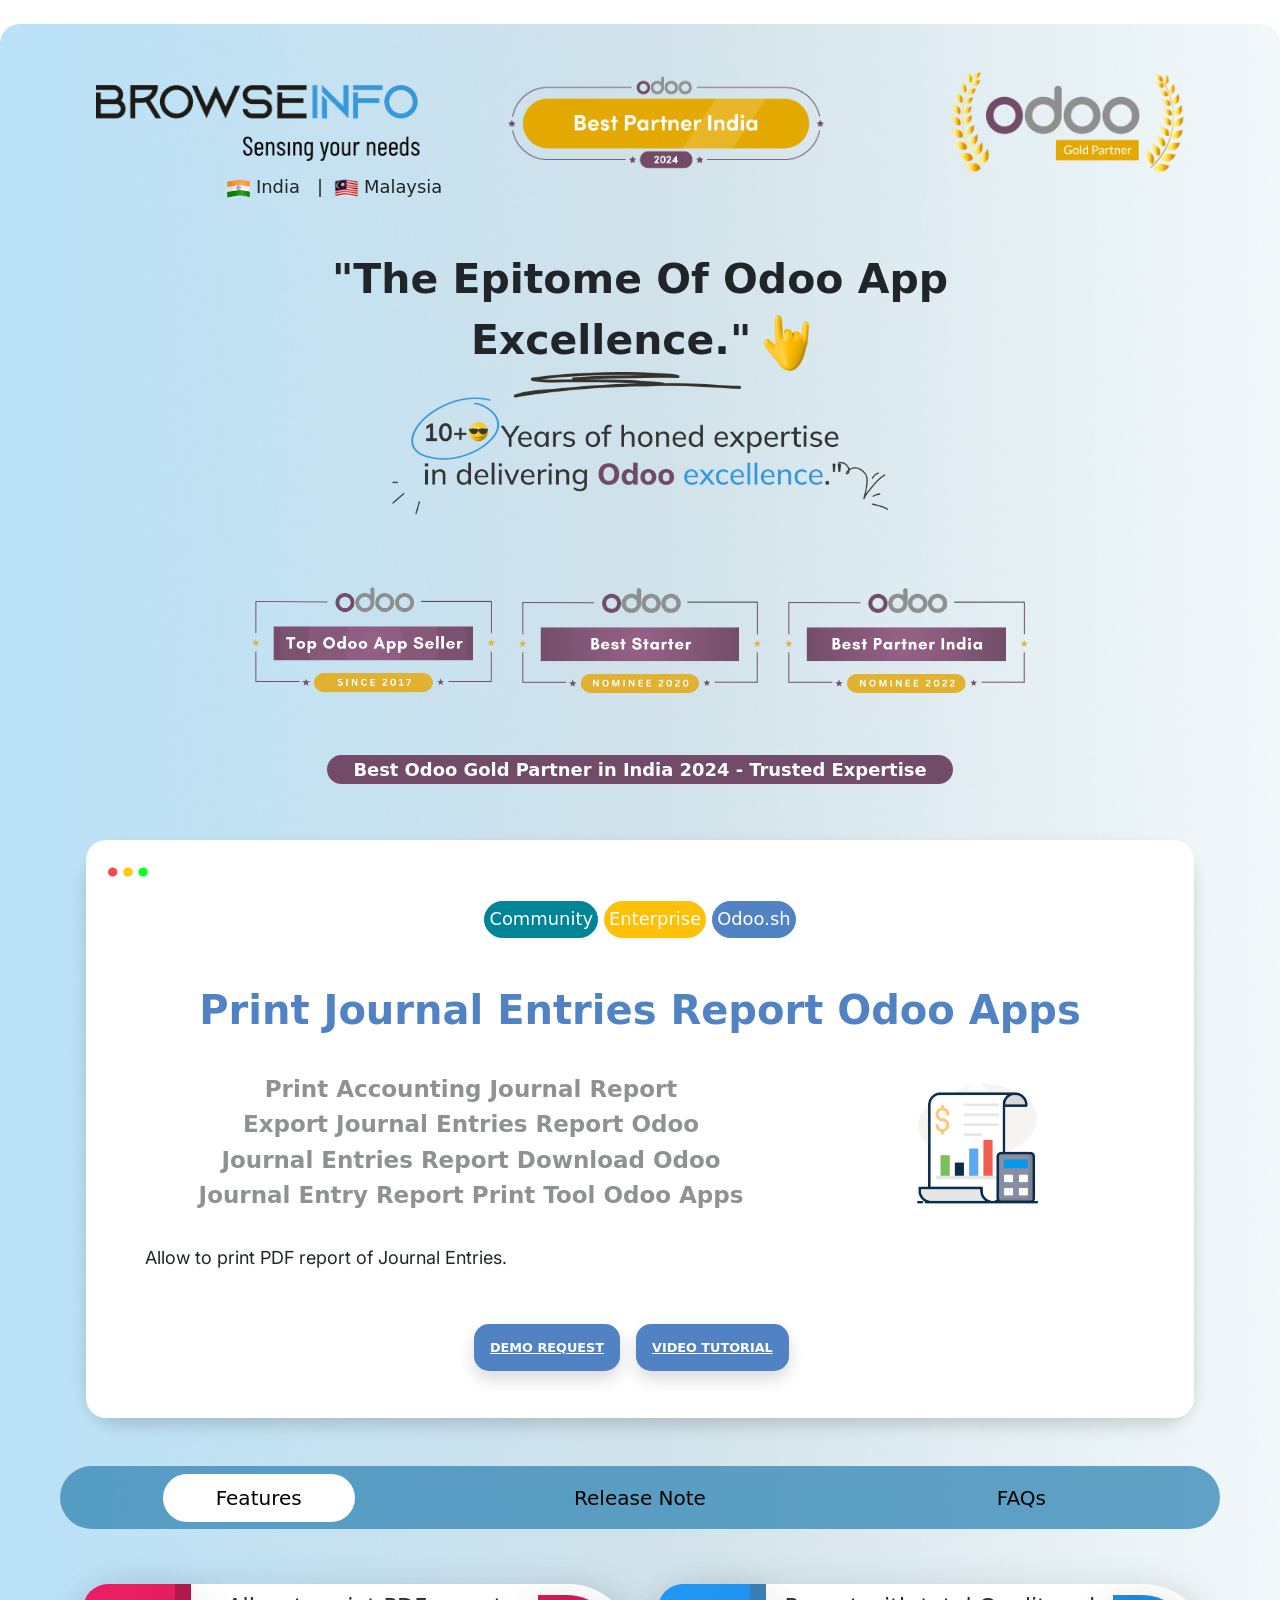
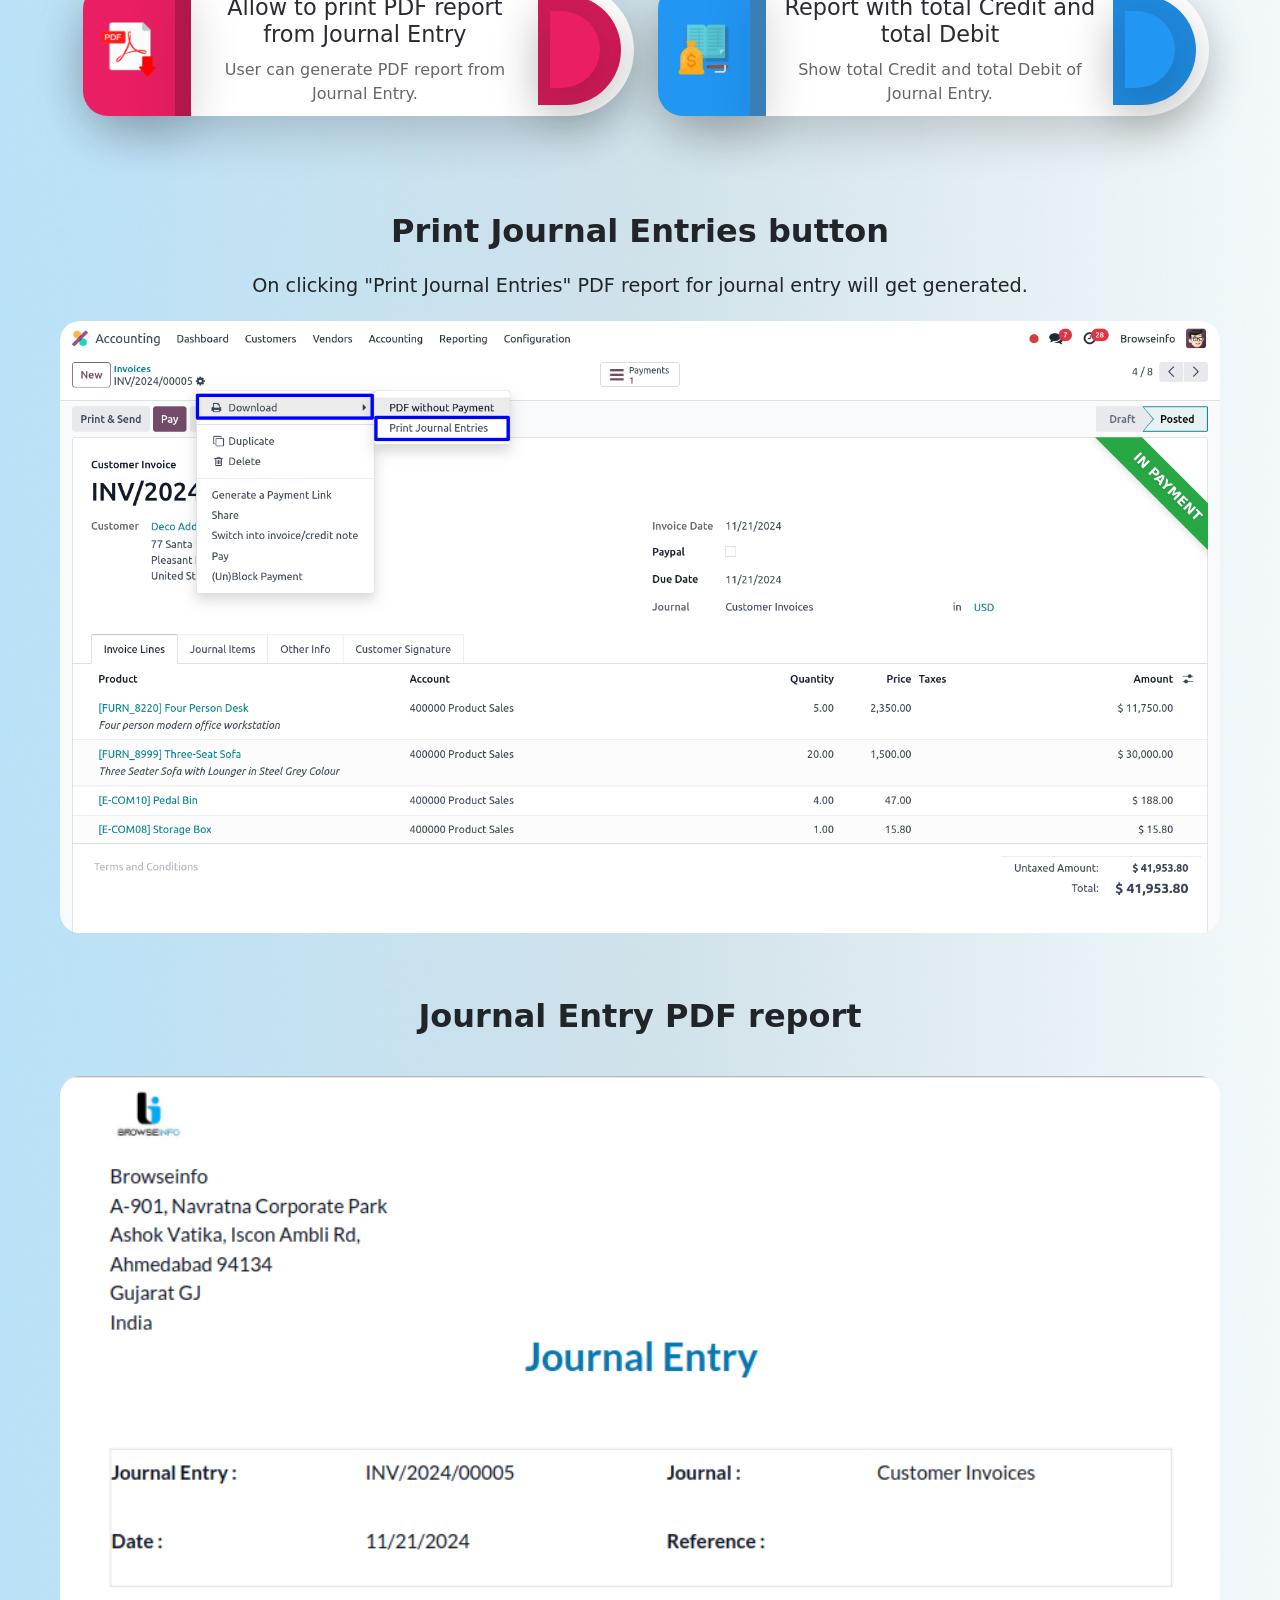
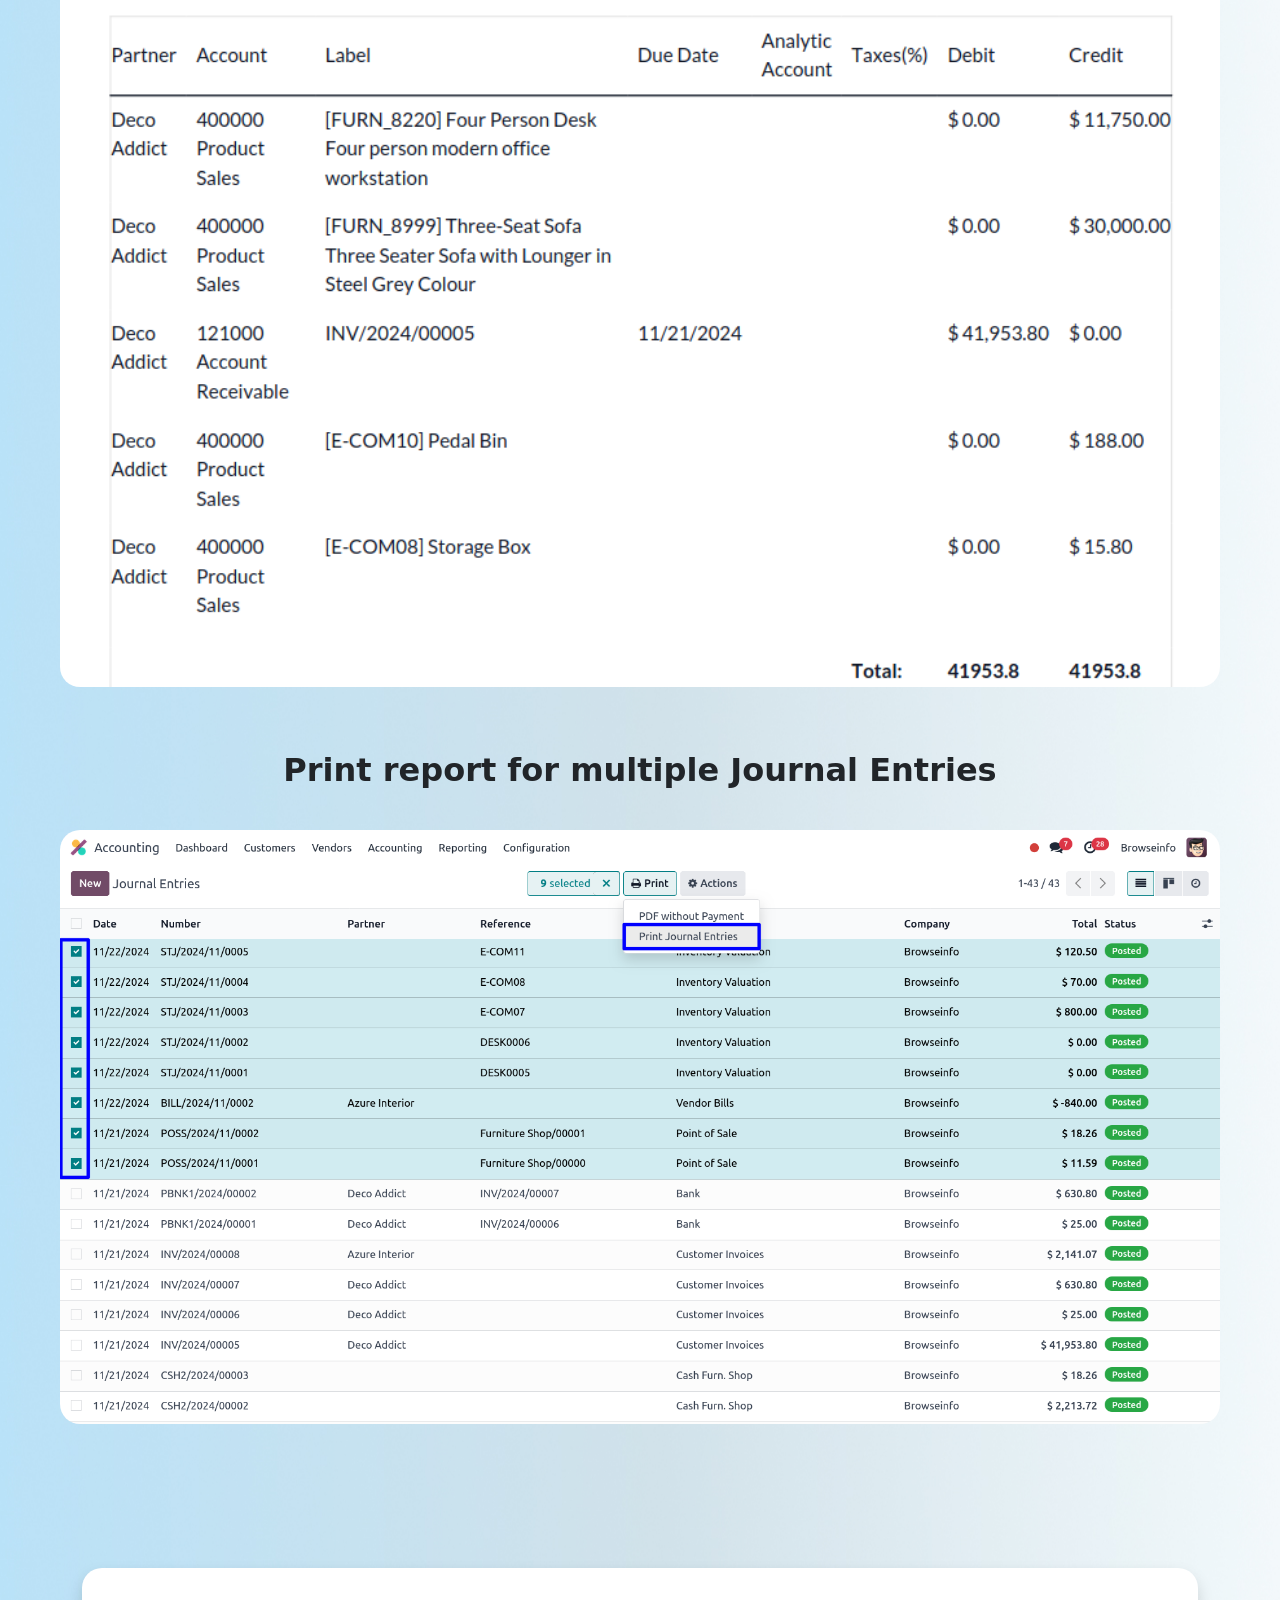
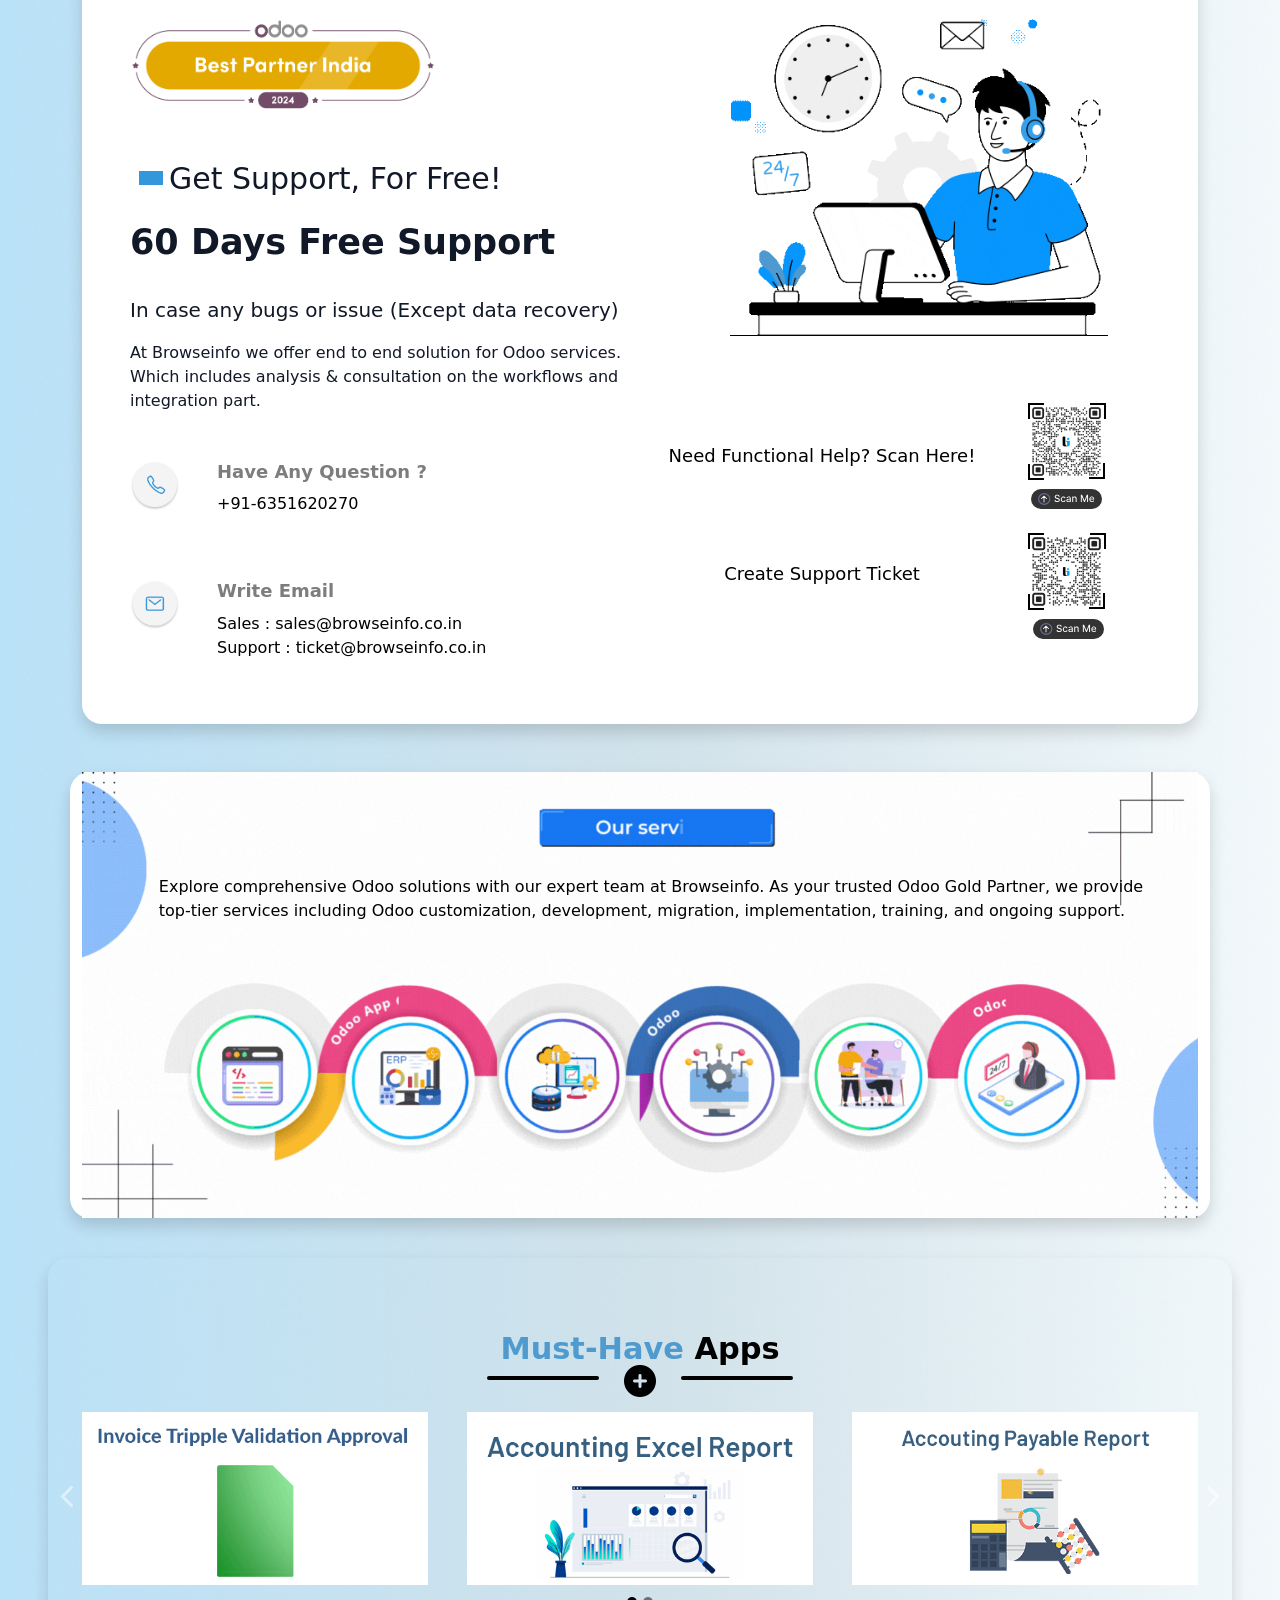
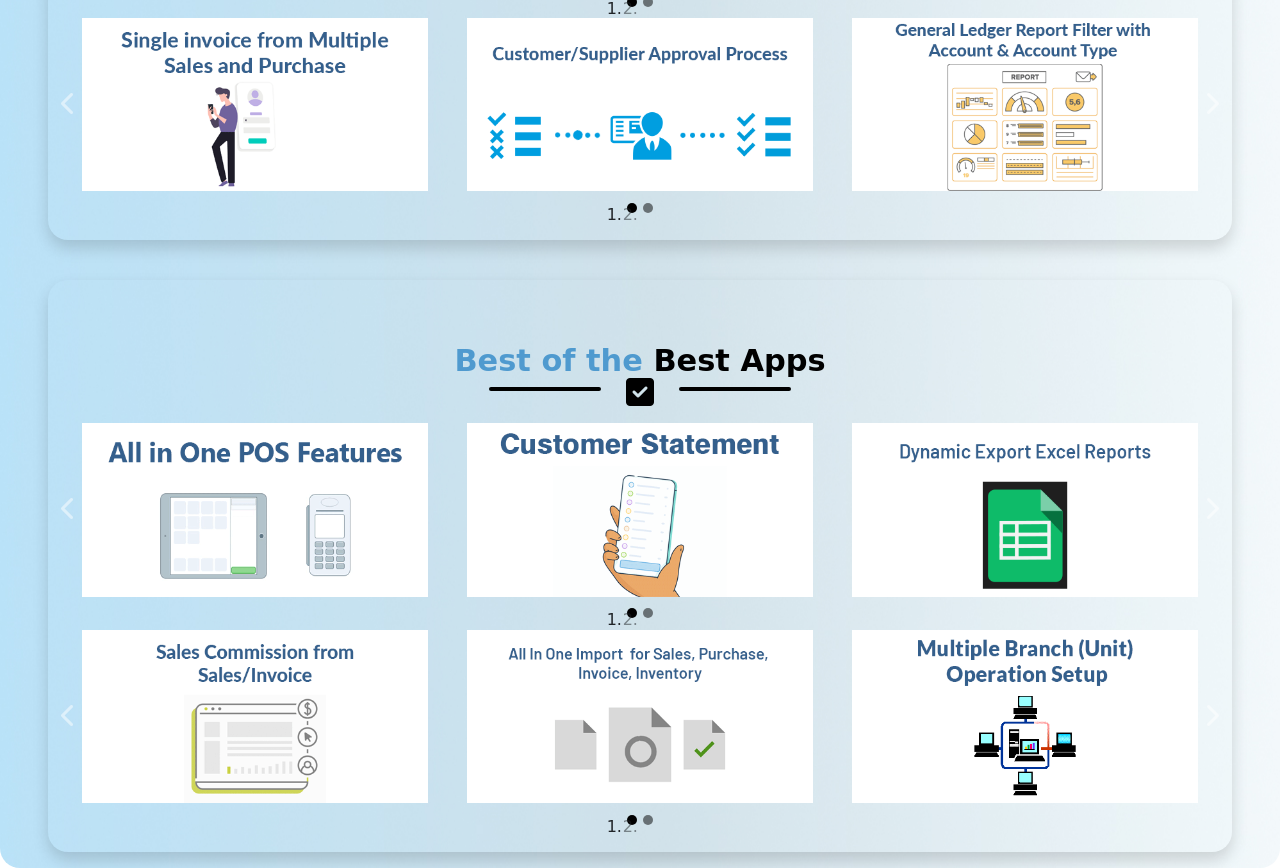
<file: bi_print_journal_entries/static/description/index.html>
<!doctype html>
<html lang="en">
    <head>
        <meta charset="utf-8">
        <meta name="viewport" content="width=device-width, initial-scale=1">
        <link href="https://cdn.jsdelivr.net/npm/bootstrap@5.0.2/dist/css/bootstrap.min.css" rel="stylesheet" integrity="sha384-EVSTQN3/azprG1Anm3QDgpJLIm9Nao0Yz1ztcQTwFspd3yD65VohhpuuCOmLASjC" crossorigin="anonymous">
        <link href='https://fonts.googleapis.com/css?family=Inter' rel='stylesheet'>
        <link rel="stylesheet" href="https://cdnjs.cloudflare.com/ajax/libs/font-awesome/6.5.0/css/all.min.css" integrity="sha512-..." crossorigin="anonymous" referrerpolicy="no-referrer"/>
        <script type="text/javascript" src="https://cdnjs.cloudflare.com/ajax/libs/twitter-bootstrap/5.1.1/js/bootstrap.min.js"></script>
    </head>
    <body>
        <section>
            <div class="bg-white mt-4">
                <div class="position-relative overflow-hidden" style="border-radius:20px;">
                    <img src="assets/main_background.jpg" alt="Snow" class="h-100 w-100 position-absolute" loading="lazy">
                    <br><br>

                    <!-- Header Logo -->
                    <div style="text-align: center;">
                        <div class="position-relative">
                            <img src="assets/bi_header_logo.png" alt="Odoo Gold Partner" style="width: 85%;"/>
                            <img src="assets/best_partner.png" alt="Odoo Best Partner" class="position-absolute" style="width: 25%; margin-left: -53%;"/>
                        </div>
                        <div class="row">
                            <div class="col-6 zn-0 position-relative" style="margin-left: 20px;">
                                <img src="assets/in_flag.gif" style="width: 4%;"/>
                                <span style="font-size: 1.4vw;">India&#160;&#160;&#160;|&#160;</span>
                                <img src="assets/ml_flag.gif" style="width: 4%;"/>
                                <span style="font-size: 1.4vw;">Malaysia</span>
                            </div>
                        </div>
                    </div>
                    <div>
                        <div class="text-center position-relative justify-content-center d-flex mt-5">
                            <div class="col-6">
                                <span style="font-size: 3.2vw;">
                                    <b>"The Epitome Of Odoo App Excellence."</b>
                                    <img src="assets/yoyo.png" style="width: 7%;"/>
                                </span>
                            </div>
                        </div>
                        <img src="assets/Header_Banner.png" class="position-relative mb-3 d-block" alt="Browseinfo" style="margin:0px auto; width: 40%;"/>
                    </div>
                    <div class="container position-relative" style="width: 70%;">
                        <div class="row p-lg-5 p-md-3 p-sm-1 pt-0">
                            <div class="col-4 zn-1">
                                <img class="w-100" src="assets/1.png">
                            </div>
                            <div class="col-4 zn-1">
                                <img class="w-100" src="assets/2.svg">
                            </div>
                            <div class="col-4 zn-1">
                                <img class="w-100" src="assets/3.svg">
                            </div>
                        </div>
                        <div class="text-center pb-lg-4 pb-md-2 pb-sm-1">
                            <span class="p-1 text-white" style="font-size: 1.4vw; border-radius: 15px; background-color: #714B67; padding: 0.5% 3% 0.5% 3% !important;">
                                <b>Best Odoo Gold Partner in India 2024 - Trusted Expertise</b>
                            </span>
                        </div>
                    </div>
                    <div class="row position-relative pt-lg-3 pb-lg-3 px-lg-5 p-md-4 d-flex w-100 gx-0">
                        <section class="bg-transparent">
                            <div class="container mt-3 px-3">
                                <div class="row shadow gx-0" style="border-radius: 35px;">
                                    <div style="border-radius: 20px; padding: 1%; background-color:#fff;">
                                        <img src="assets/web_icon.png" alt="Browseinfo" class="mt-3" style="margin-left: 1%; width: 40px;">

                                        <!-- App Description -->
                                        <div class="mt-lg-4 text-center">
                                            <div class="row px-lg-5 px-2">
                                                <div class="col-12 pb-lg-5 pb-3 d-flex justify-content-center">
                                                    <div class="d-flex justify-content-center" style="width: 45%;">
                                                        <div class="text-center p-1" style="border:1px solid #008596; font-size: 1.4vw; color:#fff; margin:0 3px; border-radius: 20px; background-color: #008596;">
                                                            <span>Community</span>
                                                        </div>
                                                        <div class="text-center p-1" style="border:1px solid #FFC107; font-size: 1.4vw; color:#fff; margin:0 3px; border-radius: 20px; background-color: #FFC107;">
                                                            <span>Enterprise</span>
                                                        </div>
                                                        <div class="text-center p-1" style="border:1px solid #5082c4; font-size: 1.4vw; color:#fff; margin: 0 3px; border-radius: 20px; background-color: #5082c4;">
                                                            <span>Odoo.sh</span>
                                                        </div>
                                                    </div>
                                                </div>
                                                <div class="col-12">
                                                    <h1 class="text-center mb-4" style="font-size: clamp(14px, 6vw, 40px); color: #5082c4; font-weight: bold;">
                                                        Print Journal Entries Report Odoo Apps
                                                    </h1>
                                                </div>
                                                <div class="row gx-0 pb-3">
                                                    <div class="col-lg-8 col-12 align-content-center">
                                                        <div>
                                                            <h2 class="m-2 opacity-50" style="font-size: clamp(14px, 4vw, 23px);"><b>
                                                                Print Accounting Journal Report
                                                            </b></h2>
                                                            <h2 class="m-2 opacity-50" style="font-size: clamp(14px, 4vw, 23px);"><b>
                                                                Export Journal Entries Report Odoo
                                                            </b></h2>
                                                            <h3 class="m-2 opacity-50" style="font-size: clamp(14px, 4vw, 23px);"><b>
                                                                Journal Entries Report Download Odoo
                                                            </b></h3>
                                                            <h3 class="m-2 opacity-50" style="font-size: clamp(14px, 4vw, 23px);"><b>
                                                                Journal Entry Report Print Tool Odoo Apps
                                                            </b></h3>
                                                        </div>
                                                    </div>
                                                    <div class="col-lg-4 col-12">
                                                        <img class="w-50" src="assets/accounting.gif" alt="Browseinfo">
                                                    </div>
                                                </div>
                                                <p style="font-family:Inter; font-weight:normal; font-size:18px; text-align: left;">
                                                    Allow to print PDF report of Journal Entries.
                                                </p>

                                               

                                                <!-- Demo & Video Button -->
                                                <div class="row">
                                                    <div class="col-6 text-lg-end p-lg-5 px-lg-2 pt-3 pb-3">
                                                        <a class="button shadow p-lg-3 p-2" target="_blank" href="mailto:sales@browseinfo.co.in?subject=Demo Request for Print Journal Entries Report Odoo Apps" style="border-radius:15px; font-weight:bold; color:#fff; background-color: #5082c4; font-size: clamp(10px, 1vw, 25px);">
                                                                DEMO REQUEST
                                                        </a>
                                                    </div>
                                                    <div class="col-6 text-lg-start p-lg-5 px-lg-2 pt-3 pb-3">
                                                        <a class="button shadow p-lg-3 p-2" target="_blank" href="https://youtu.be/qehLT4WOWPs" style="border-radius:15px; font-weight:bold; color:#fff; background-color: #5082c4; font-size: clamp(10px, 1vw, 25px);">
                                                                VIDEO TUTORIAL
                                                        </a>
                                                    </div>
                                                </div>
                                            </div>
                                        </div>
                                    </div>
                                </div>
                            </div>
                        </section>

                        <!-- Menu Bar -->
                        <section class="container mt-5 bg-transparent text-center">
                            <ul role="tablist" class="nav nav-tabs justify-content-around p-2 align-items-center" data-tabs="tabs" style="border:none; background-color: #3f8ebacf; border-radius: 35px; margin:0 auto;">
                                <li class="nav-item" style="width: max(100px, 15vw);">
                                    <a href="#feature_tab" data-bs-toggle="tab" aria-expanded="true" class="show nav-link active" style="font-size: clamp(14px, 4vw, 20px); border-radius:25px; color:#000; border:1px solid transparent">Features</a>
                                </li>
                                <li class="nav-item" style="width: max(100px, 15vw);">
                                    <a href="#release_note_tab" data-bs-toggle="tab" aria-expanded="true" class="show nav-link" style="font-size: clamp(14px, 4vw, 20px); border-radius:25px; color:#000; border:1px solid transparent">Release Note</a>
                                </li>
                                <li class="nav-item" style="width: max(100px, 15vw);">
                                    <a href="#faq_tab" data-bs-toggle="tab" aria-expanded="true" class="show nav-link" style="font-size: clamp(14px, 4vw, 20px); border-radius:25px; color:#000; border:1px solid transparent">FAQs</a>
                                </li>
                            </ul>

                            <div class="tab-content">
                                <!-- Features -->
                                <div id="feature_tab" class="tab-pane active">
                                    
                                    <!-- 1-2 -->
                                    <div class="row justify-content-between d-inline-flex ms-3 ms-md-0" style="width: 95%;">
                                        <div class="col-lg-6 col-sm-12 p-0 bg-white shadow-lg row" style="margin-top: 5%; border-radius: 15vw;">
                                            <div class="shadow-lg col-2 d-flex align-items-center justify-content-center gx-0" style="background-color: #E91E63; border-top-left-radius: 25px; border-bottom-left-radius: 25px;">
                                                <img src="features/1fet.png" style="width: 60%;"/>
                                            </div>
                                            <div class="col-1 p-0 shadow-lg" style="background-color: #B0174B; width: 3%;">
                                            </div>
                                            <div class="col-6 d-grid align-items-center" style="padding: 10px; width: 63%;">
                                                <h2 style="color: #2A2C32; margin: 0; font-size: 1.4em;">
                                                    Allow to print PDF report from Journal Entry 
                                                </h2>
                                                <p style="margin: 10px 0 0 0; color: #666; font-size: 1em;">
                                                    User can generate PDF report from Journal Entry.
                                                </p>
                                            </div>
                                            <div class="col-2 d-flex align-items-center shadow-lg" style="border-radius: 0px 150px 150px 0; background-color: #CF1B58; margin: 2% 0%; width: 15%;">
                                                <div class="circle1s shadow-lg" style="height: 70%; width: 85%; border-radius: 0px 100px 100px 0; background-color: #E91E63;"></div>
                                            </div>
                                        </div>

                                        <div class="col-lg-6 col-sm-12 p-0 bg-white shadow-lg row d-inline-flex" style="margin-top: 5%; border-radius: 15vw;">
                                            <div class="shadow-lg col-2 d-flex align-items-center justify-content-center gx-0" style="background-color: #2196F3; border-top-left-radius: 25px; border-bottom-left-radius: 25px;">
                                                <img src="features/2fet.png" style="width: 60%;"/>
                                            </div>
                                            <div class="col-1 p-0 shadow-lg" style="background-color: #3A7EB6; width: 3%;">
                                            </div>
                                            <div class="col-6 d-grid align-items-center" style="padding: 10px; width: 63%;">
                                                <h2 style="color: #2A2C32; margin: 0; font-size: 1.4em;">
                                                     Report with total Credit and total Debit
                                                </h2>
                                                <p style="margin: 10px 0 0 0; color: #666; font-size: 1em;">
                                                    Show total Credit and total Debit of Journal Entry.
                                                </p>
                                            </div>
                                            <div class="col-2 d-flex align-items-center shadow-lg" style="border-radius: 0px 150px 150px 0; background-color: #1F89DD; margin: 2% 0%; width: 15%;">
                                                <div class="circle1s shadow-lg" style="height: 70%; width: 85%; border-radius: 0px 100px 100px 0; background-color: #2196F3;"></div>
                                            </div>
                                        </div>
                                    </div>

                                  

                                    <div class="row text-dark mt-5">
                                        <!-- 1 -->
                                        <div class="col-12 mt-5">
                                            <div>
                                                <h2>
                                                    <b>Print Journal Entries button</b>
                                                </h2>
                                                <p class="mt-4 h4" style="font-size: larger; font-weight: 300;">
                                                    On clicking "Print Journal Entries" PDF report for journal entry will get generated.
                                                </p>
                                            </div>
                                        </div>
                                        <div class="col-12 mt-3 mb-5 d-flex justify-content-center">
                                            <img class="w-100 p-lg-0 p-3" src="1_print_menu.png" style="border-radius: 20px;">
                                        </div>
                                        <hr class="d-lg-none">

                                        <!-- 2 -->
                                        <div class="col-12 mt-3">
                                            <div>
                                                <h2>
                                                    <b>Journal Entry PDF report</b>
                                                </h2>
                                                <p class="mt-4 h4" style="font-size: larger; font-weight: 300;">
                                                    
                                                </p>
                                            </div>
                                        </div>
                                        <div class="col-12 mt-3 mb-5 d-flex justify-content-center">
                                            <img src="2_entry_report.png" class="w-100 p-lg-0 p-3" style="border-radius: 20px;">
                                        </div>
                                        <hr class="d-lg-none">
                                         <div class="col-12 mt-3">
                                            <div>
                                                <h2>
                                                    <b>Print report for multiple Journal Entries</b>
                                                </h2>
                                                <p class="mt-4 h4" style="font-size: larger; font-weight: 300;">
                                                    
                                                </p>
                                            </div>
                                        </div>
                                        <div class="col-12 mt-3 mb-5 d-flex justify-content-center">
                                            <img src="3_print_menu.png" class="w-100 p-lg-0 p-3" style="border-radius: 20px;">
                                        </div>
                                        <hr class="d-lg-none">
                                    

                                    </div>
                                </div>

                                <!-- Release Note -->
                                <div id="release_note_tab" class="container tab-pane fade">
                                    <div class="" style="margin-top: 30px; border-radius: 20px;">
                                        <div class="col-12 px-0 pb-lg-5 position-relative overflow-hidden" style="border-radius: 20px;">
                                            <div class="row position-relative pt-lg-5 px-lg-5 pb-lg-3 p-md-4 p-3 mx-auto d-flex align-items-center" style="color: #333333; font-weight: 500; font-size: 16px; width: 95%;">
                                                <div class="container" style="max-width: 1320px;">
                                                    <div class="row" style="display: flex; flex-wrap: wrap; padding: 35px 35px;">
                                                        <!-- Version Start -->
                                                        <div class="row mb-3 pt-3 pb-3 text-center">
                                                            <div class="col-md-6 themed-grid-col">
                                                                <h3 class="mbr-section-subtitle mbr-fonts-style display-5" style="line-height: 139%; font-size: 1.5rem; word-break: break-word; word-wrap: break-word; font-weight: 400;">
                                                                    <strong style="font-weight: bold; line-height: 139%;"> Version : 
                                                                        <code style="font-size: 1.3rem; color: red;">
                                                                            18.0.0.0 
                                                                        </code>
                                                                    </strong>
                                                                    <br>
                                                                    <span class="font-italic" style="font-style: italic;">
                                                                        30 October 2024
                                                                    </span>
                                                                </h3>
                                                            </div>
                                                            <div class="col-md-6 themed-grid-col">
                                                                <p style="font-style:normal; font-weight:normal; font-size:18px; line-height:162.5%; text-align:center; color:#000000">
                                                                    Initial release of the app.
                                                                </p>
                                                            </div>
                                                            <hr style="height: 0.3rem; width: 90%; color: black; margin-left: 75px;">
                                                        </div>
                                                        <!-- Version End -->
                                                    </div>
                                                </div>
                                            </div>
                                        </div>
                                    </div>
                                </div>


                                <!-- FAQs -->
                                <div id="faq_tab" class="container tab-pane fade">
                                    <div id="faq" style="margin-top:40px; border-radius:20px">
                                        <div class="col-12 px-0 pb-lg-5 position-relative overflow-hidden" style="border-radius:20px;">
                                            <div class="row position-relative px-lg-5 pb-lg-3 p-md-4 p-3 mx-auto d-flex align-items-center" style="color:#333333; font-weight:500; font-size:16px; width:95%">
                                                <div class="container" style="max-width: 1320px;">
                                                    <div class="m-4">
                                                        <div class="accordion" id="bi_faq">
                                                            <div class="accordion-item" style="background-color: transparent; border: none;">
                                                                <h2 class="accordion-header" id="faq_one">
                                                                    <a class="accordion-button collapsed" data-bs-toggle="collapse" data-bs-target="#faq_one_ans" aria-expanded="false" aria-controls="faq_one_ans" style="background-color: transparent;text-decoration: none !important;">
                                                                        <span style="font-style:normal; font-weight:normal; font-size:18px; line-height:162.5%; text-align:center; color:#000000"> Can I Use this module with Odoo Online ? </span>
                                                                    </a>
                                                                </h2>
                                                                <div id="faq_one_ans" class="accordion-collapse collapse" data-parent="#accordion" aria-labelledby="faq_one">
                                                                    <div class="accordion-body" style=" font-style:normal; font-weight:normal; font-size:18px; line-height:162.5%; color:#000000; background: #ffff;text-align: left;"> This Odoo app can not be used with Odoo Online (SaaS). </div>
                                                                </div>
                                                            </div>
                                                            <div class="accordion-item" style="background-color: transparent;     border: none;">
                                                                <h2 class="accordion-header" id="faq_two">
                                                                    <a class="accordion-button collapsed" data-bs-toggle="collapse" data-bs-target="#faq_two_ans" aria-expanded="false" aria-controls="faq_two_ans" style="background-color: transparent !important; text-decoration: none !important;">
                                                                        <span style="font-style:normal; font-weight:normal; font-size:18px; line-height:162.5%; text-align:center; color:#000000">Do I got free support when I buy an App ? </span>
                                                                    </a>
                                                                </h2>
                                                                <div id="faq_two_ans" class="accordion-collapse collapse" data-parent="#accordion" aria-labelledby="faq_two">
                                                                    <div class="accordion-body" style=" font-style:normal; font-weight:normal; font-size:18px; line-height:162.5%; color:#000000; background: #ffff;text-align: left;"> Yes, <strong> 60 Days Free Support</strong> Is provided with module in case any bug or issue with module. </div>
                                                                </div>
                                                            </div>
                                                            <div class="accordion-item" style="background-color: transparent;     border: none;">
                                                                <h2 class="accordion-header" id="faq_three">
                                                                    <a class="accordion-button collapsed" data-bs-toggle="collapse" data-bs-target="#faq_three_ans" aria-expanded="false" aria-controls="faq_three_ans" style="background-color: transparent !important; text-decoration: none !important;">
                                                                        <span style="font-style:normal; font-weight:normal; font-size:18px; line-height:162.5%; text-align:center; color:#000000"> Do I have to buy module for each version ? </span>
                                                                    </a>
                                                                </h2>
                                                                <div id="faq_three_ans" class="accordion-collapse collapse" data-parent="#accordion" aria-labelledby="faq_three">
                                                                    <div class="accordion-body" style=" font-style:normal; font-weight:normal; font-size:18px; line-height:162.5%; color:#000000; background: #ffff; text-align: left;">
                                                                        <strong>Yes,</strong> Starting version 13.0, Every version of the module is sold separately.
                                                                    </div>
                                                                </div>
                                                            </div>
                                                            <div class="accordion-item" style="background-color: transparent;     border: none;">
                                                                <h2 class="accordion-header" id="faq_four">
                                                                    <a class="accordion-button collapsed" data-bs-toggle="collapse" data-bs-target="#faq_four_ans" aria-expanded="false" aria-controls="faq_four_ans" style="    background-color: transparent !important; text-decoration: none !important;">
                                                                        <span style="font-style:normal; font-weight:normal; font-size:18px; line-height:162.5%; text-align:center; color:#000000"> How can I install the module I bought ? </span>
                                                                    </a>
                                                                </h2>
                                                                <div id="faq_four_ans" class="accordion-collapse collapse" data-parent="#accordion" aria-labelledby="faq_four">
                                                                    <div class="accordion-body" style=" font-style:normal; font-weight:normal; font-size:18px; line-height:162.5%; color:#000000; background: #ffff; text-align: left;"> You need to copy paste the module that is inside the zip file to your addons folder. If you are installing the module into an existing database, you need to enable the Technical Features to click on Apps > Update Modules List. Your new module will now appear in the list of modules that you can install. </div>
                                                                </div>
                                                            </div>
                                                            <div class="accordion-item" style="    background-color: transparent; border: none;">
                                                                <h2 class="accordion-header" id="faq_five">
                                                                    <a class="accordion-button collapsed" data-bs-toggle="collapse" data-bs-target="#faq_five_ans" aria-expanded="false" aria-controls="faq_five_ans" style="    background-color: transparent !important; text-decoration: none !important;">
                                                                        <span style="font-style:normal; font-weight:normal; font-size:18px; line-height:162.5%; text-align:center; color:#000000"> The module I bought doesn't work, What should I do ? </span>
                                                                    </a>
                                                                </h2>
                                                                <div id="faq_five_ans" class="accordion-collapse collapse" data-parent="#accordion" aria-labelledby="faq_five">
                                                                    <div class="accordion-body" style="font-style:normal; font-weight:normal; font-size:18px; line-height:162.5%; color:#000000; background: #ffff; text-align: left;"> Please raise your ticket to use on <a href="mailto:ticket@browseinfo.co.in" style="color:blue;">
                                                                            <strong>ticket@browseinfo.co.in</strong>
                                                                        </a> We will back to you shortly. </div>
                                                                </div>
                                                            </div>
                                                        </div>
                                                    </div>
                                                </div>
                                            </div>
                                        </div>
                                    </div>
                                </div>
                            </div>
                        </section>

                        <!-- Support -->
                        <section class="mt-5 bg-transparent">
                            <div class="container">
                                <div class="gx-0 row shadow mt-5 bg-white" style="border-radius: 20px;">
                                    <div class="col-lg-6 col-sm-12 ps-5" style="text-align: left;">
                                        <div class="mt-5">
                                            <img src="assets/best_partner.png" style="width: 60%;">
                                        </div>
                                        <div class="row mt-5">
                                            <div class="rectangle" style="text-align: right; height: 14px; width: 2px; background-color: #3497DB; margin-top: 10px; margin-left: 21px;"></div>
                                            <div class="col-10 mb-3">
                                                <h2 class="text-left" style="text-align: left; font-size: 30px; color: #111827; margin-left: -6px;">Get Support, For Free! </h2>
                                            </div>
                                        </div>
                                        <h2 class="text-left" style="font-weight: bold; font-size: 35px; color: #111827;"> 60 Days Free Support </h2>
                                        <br />
                                        <p class="detail-box lh-base" style="font-size: 20px; color: #111827;">In case any bugs or issue (Except data recovery)</p>
                                        <p class="detail-box lh-base" style="font-size: 16px; color: #111827;"> At Browseinfo we offer end to end solution for Odoo services. Which includes analysis & consultation on the workflows and integration part. </p>
                                        <div class="container mt-5 ps-0">
                                            <div class="row">
                                                <div class="col-2">
                                                    <img src="assets/call.png" width="50" height="50">
                                                </div>
                                                <div class="col-8" style="text-align: left;">
                                                    <h4 style="font-size: 18px;font-weight: 700;margin: 0 0 10px 0; color: #7D7D7D;">Have Any Question ?</h4>
                                                    <p style="color: black;">+91-6351620270</p>
                                                </div>
                                            </div>
                                            <div class="row mt-5 mb-5">
                                                <div class="col-2">
                                                    <img src="assets/mail.png" width="50" height="50">
                                                </div>
                                                <div class="col-8" style="text-align: left;">
                                                    <h4 style="font-size: 18px;font-weight: 700;margin: 0 0 10px 0; color: #7D7D7D;">Write Email</h4>
                                                    <p style="color: black;"> Sales : sales@browseinfo.co.in <br /> Support : ticket@browseinfo.co.in </p>
                                                </div>
                                            </div>
                                        </div>
                                    </div>
                                    <div class="col-lg-6 col-lg-6 text-center pb-5">
                                        <img src="assets/support_image.gif" style="width: 75%;">
                                        <br />
                                        <div class="row align-items-center mt-3">
                                            <div class="col-8">
                                                <span style="color: black; font-size: 18px;">Need Functional Help? Scan Here!</span>
                                            </div>
                                            <div class="col-4">
                                                <img src="assets/Functional_QR.svg" class="float-start h-auto img-fluid w-auto" style="">
                                            </div>
                                            <div class="w-100"></div>
                                            <div class="col-8">
                                                <span style="color: black; font-size: 18px;">Create Support Ticket</span>
                                            </div>
                                            <div class="col-4 mt-4">
                                                <img src="assets/Support_QR.svg" class="float-start h-auto img-fluid w-auto" style="">
                                            </div>
                                        </div>
                                    </div>
                                </div>
                            </div>
                        </section>

                      

                        <!-- Our Services -->
                        <section class="bg-transparent">
                            <div class="container">
                                <div class="row align-items-center shadow bg-white mt-5" style="border-radius: 20px; ">
                                    <img src="assets/BI_services.gif" alt="Snow" style="width:100%;">
                                    <div class="centered position-absolute d-lg-inline d-none" style="margin-bottom: 15%; color: black; text-wrap: balance; width: 90%; margin-left: 6%;">
                                        Explore comprehensive Odoo solutions with our expert team at Browseinfo. As your trusted Odoo Gold Partner, we provide top-tier services including Odoo customization, development, migration, implementation, training, and ongoing support.
                                    </div>
                                </div>
                            </div>
                        </section>


                        <!-- Must Have Apps -->
                        <section class="container shadow bg-transparent" style="background-color: #fafbff; padding: 15px; border-radius: 20px; margin-top: 40px !important;">
                            <br>
                            <br>
                            <div class="container align-items-center" style="margin-bottom:10px; margin-top: 10px;">
                                <h2 class="text-center" style="font-weight:bold; font-size:calc(1.1rem + 1vw); color:#4F9ACF;">
                                    Must-Have
                                    <span style="color:#000000; font-weight:600; font-size:calc(1.1rem + 1vw)">
                                        Apps
                                    </span>
                                </h2>
                                <div class="divider-custom justify-content-center d-flex w-100">
                                    <div class="divider-custom-line" style="width: 100%; max-width: 7rem; height: 0.25rem; background-color: #000000; border-radius: 1rem; border-color: #000000;"></div>
                                    <div style="font-size: 2rem; margin-top:-22px;" class="divider-custom-icon">
                                        <span style="display: inline-block; height: 1em; overflow: visible; vertical-align: -0.125em; padding-left: 25px; padding-right: 25px; color:black;" class="fa fa-plus-circle"></span>
                                    </div>
                                    <div style=" width: 100%; max-width: 7rem;height: 0.25rem; background-color: #000000;border-radius: 1rem; border-color: #000000;" class="divider-custom-line"></div>
                                </div>
                            </div>
                            <div id="RelatedAppCarouselOne" class="row carousel slide mt64 mb32" data-bs-ride="carousel" data-interval="80000">
                                <div class="carousel-inner text-center">
                                    <div class="carousel-item active">
                                        <div class="col-xs-12 col-sm-4 col-md-4 mb16 mt16" style="float:left">
                                            <a href="https://apps.odoo.com/apps/modules/18.0/bi_invoice_tripple_approval/" target="_blank">
                                                <img src="related/bi_invoice_tripple_approval.gif" style="width: 90%;">
                                            </a>
                                        </div>
                                        <div class="col-xs-12 col-sm-4 col-md-4 mb16 mt16" style="float:left">
                                            <a href="https://apps.odoo.com/apps/modules/18.0/bi_accounting_report_excel/" target="_blank">
                                                <img src="related/bi_accounting_report_excel.gif" style="width: 90%;">
                                            </a>
                                        </div>
                                        <div class="col-xs-12 col-sm-4 col-md-4 mb16 mt16" style="float:left">
                                            <a href="https://apps.odoo.com/apps/modules/18.0/bi_account_payable_report/" target="_blank">
                                                <img src="related/bi_account_payable_report.gif" style="width: 90%;">
                                            </a>
                                        </div>
                                    </div>
                                    <div class="carousel-item">
                                        <div class="col-xs-12 col-sm-4 col-md-4 mb16 mt16" style="float:left">
                                            <a href="https://apps.odoo.com/apps/modules/18.0/account_statement/" target="_blank">
                                                <img src="related/account_statement.gif" style="width: 90%;">
                                            </a>
                                        </div>
                                        <div class="col-xs-12 col-sm-4 col-md-4 mb16 mt16" style="float:left">
                                            <a href="https://apps.odoo.com/apps/modules/18.0/bi_account_receivable_report/" target="_blank">
                                                <img src="related/bi_account_receivable_report.gif" style="width: 90%;">
                                            </a>
                                        </div>
                                        <div class="col-xs-12 col-sm-4 col-md-4 mb16 mt16" style="float:left">
                                            <a href="https://apps.odoo.com/apps/modules/18.0/bi_all_in_one_invoice_reports/" target="_blank">
                                                <img src="related/bi_all_in_one_invoice_reports.gif" style="width: 90%;">
                                            </a>
                                        </div>
                                    </div>
                                    <a class="carousel-control-prev" href="#RelatedAppCarouselOne" data-bs-slide="prev" style="width:35px;">
                                        <span class="">
                                            <i class="fa fa-chevron-left" style="font-size:24px"></i>
                                        </span>
                                    </a>
                                    <a class="carousel-control-next" href="#RelatedAppCarouselOne" data-bs-slide="next" style="width:35px;">
                                        <span class="">
                                            <i class="fa fa-chevron-right" style="font-size:24px"></i>
                                        </span>
                                    </a>
                                </div>
                                <ol class="carousel-indicators position-relative" style="margin: 1% 0%;">
                                    <li data-bs-target="#RelatedAppCarouselOne" data-bs-slide-to="0" class="active" style="background-color: #000; width: 10px; border-radius: 15px; height: 10px; border-top: 0px; border-bottom: 0px;"></li>
                                    <li data-bs-target="#RelatedAppCarouselOne" data-bs-slide-to="1" style="background-color: #000; width: 10px; border-radius: 15px; height: 10px; border-top: 0px; border-bottom: 0px;"></li>
                                </ol>
                            </div>
                            <div id="RelatedAppCarouselTwo" class="row carousel slide mt64 mb32" data-bs-ride="carousel" data-interval="80000">
                                <div class="carousel-inner text-center">
                                    <div class="carousel-item active">
                                        <div class="col-xs-12 col-sm-4 col-md-4 mb16 mt16" style="float:left">
                                            <a href="https://apps.odoo.com/apps/modules/18.0/bi_create_single_invoice/" target="_blank">
                                                <img src="related/bi_create_single_invoice.gif" style="width: 90%;">
                                            </a>
                                        </div>
                                        <div class="col-xs-12 col-sm-4 col-md-4 mb16 mt16" style="float:left">
                                            <a href="https://apps.odoo.com/apps/modules/18.0/bi_customer_supplier_approve/" target="_blank">
                                                <img src="related/bi_customer_supplier_approve.gif" style="width: 90%;">
                                            </a>
                                        </div>
                                        <div class="col-xs-12 col-sm-4 col-md-4 mb16 mt16" style="float:left">
                                            <a href="https://apps.odoo.com/apps/modules/18.0/bi_general_ledger_filter/" target="_blank">
                                                <img src="related/bi_general_ledger_filter.gif" style="width: 90%;">
                                            </a>
                                        </div>
                                    </div>
                                    <div class="carousel-item">
                                        <div class="col-xs-12 col-sm-4 col-md-4 mb16 mt16" style="float:left">
                                            <a href="https://apps.odoo.com/apps/modules/18.0/bi_report_analytic_account_filter/" target="_blank">
                                                <img src="related/bi_report_analytic_account_filter.gif" style="width: 90%;">
                                            </a>
                                        </div>
                                        <div class="col-xs-12 col-sm-4 col-md-4 mb16 mt16" style="float:left">
                                            <a href="https://apps.odoo.com/apps/modules/18.0/customer_account_payment_followup/" target="_blank">
                                                <img src="related/customer_account_payment_followup.gif" style="width: 90%;">
                                            </a>
                                        </div>
                                        <div class="col-xs-12 col-sm-4 col-md-4 mb16 mt16" style="float:left">
                                            <a href="https://apps.odoo.com/apps/modules/18.0/website_rental_management/" target="_blank">
                                                <img src="related/website_rental_management.gif" style="width: 90%;">
                                            </a>
                                        </div>
                                    </div>
                                    <a class="carousel-control-prev" href="#RelatedAppCarouselTwo" data-bs-slide="prev" style="width:35px;">
                                        <span class="">
                                            <i class="fa fa-chevron-left" style="font-size:24px"></i>
                                        </span>
                                    </a>
                                    <a class="carousel-control-next" href="#RelatedAppCarouselTwo" data-bs-slide="next" style="width:35px;">
                                        <span class="">
                                            <i class="fa fa-chevron-right" style="font-size:24px"></i>
                                        </span>
                                    </a>
                                </div>
                                <ol class="carousel-indicators position-relative" style="margin: 1% 0%;">
                                    <li data-bs-target="#RelatedAppCarouselTwo" data-bs-slide-to="0" class="active" style="background-color: #000; width: 10px; border-radius: 15px; height:10px; border-top: 0px; border-bottom: 0px;"></li>
                                    <li data-bs-target="#RelatedAppCarouselTwo" data-bs-slide-to="1" style="background-color: #000; width: 10px; border-radius: 15px; height:10px; border-top: 0px; border-bottom: 0px;"></li>
                                </ol>
                            </div>
                        </section>


                        <!-- Best of the best Apps -->
                        <section class="container shadow bg-transparent" style="background-color: #fafbff; padding: 15px; border-radius: 20px; margin-top: 40px !important;">
                            <br>
                            <br>
                            <div class="container align-items-center" style="margin-bottom:10px;">
                                <h2 class="text-center" style="font-weight:bold; font-size:calc(1.1rem + 1vw); color:#4F9ACF;">
                                    Best of the
                                    <span style="color:#000000; font-weight:600; font-size:calc(1.1rem + 1vw)">
                                        Best Apps
                                    </span>
                                </h2>
                                <div class="divider-custom d-flex justify-content-center w-100">
                                    <div class="divider-custom-line" style=" width: 100%; max-width: 7rem; height: 0.25rem; background-color: #000000; border-radius: 1rem; border-color: #000000;"></div>
                                    <div style="font-size: 2rem; margin-top:-22px;" class="divider-custom-icon">
                                        <span style="display: inline-block; height: 1em; overflow: visible; vertical-align: -0.125em; padding-left: 25px; padding-right: 25px; color:black;" class="fa fa-check-square"></span>
                                    </div>
                                    <div style=" width: 100%; max-width: 7rem;height: 0.25rem; background-color: #000000;border-radius: 1rem; border-color: #000000;" class="divider-custom-line"></div>
                                </div>
                            </div>
                            <div id="DemandedAppCarouselOne" class="row carousel slide mt64 mb32" data-bs-ride="carousel" data-interval="80000">
                                <div class="carousel-inner text-center">
                                    <div class="carousel-item active">
                                        <div class="col-xs-12 col-sm-4 col-md-4 mb16 mt16" style="float:left">
                                            <a href="https://apps.odoo.com/apps/modules/18.0/pos_orders_all/" target="_blank">
                                                <img src="demanded/pos_orders_all.gif" style="width: 90%;">
                                            </a>
                                        </div>
                                        <div class="col-xs-12 col-sm-4 col-md-4 mb16 mt16" style="float:left">
                                            <a href="https://apps.odoo.com/apps/modules/18.0/bi_customer_overdue_statement/" target="_blank">
                                                <img src="demanded/bi_customer_overdue_statement.gif" style="width: 90%;">
                                            </a>
                                        </div>
                                        <div class="col-xs-12 col-sm-4 col-md-4 mb16 mt16" style="float:left">
                                            <a href="https://apps.odoo.com/apps/modules/18.0/generic_excel_reports/" target="_blank">
                                                <img src="demanded/generic_excel_reports.gif" style="width: 90%;">
                                            </a>
                                        </div>
                                    </div>
                                    <div class="carousel-item">
                                        <div class="col-xs-12 col-sm-4 col-md-4 mb16 mt16" style="float:left">
                                            <a href="https://apps.odoo.com/apps/modules/18.0/product_bundle_all/" target="_blank">
                                                <img src="demanded/product_bundle_all.gif" style="width: 90%;">
                                            </a>
                                        </div>
                                        <div class="col-xs-12 col-sm-4 col-md-4 mb16 mt16" style="float:left">
                                            <a href="https://apps.odoo.com/apps/modules/18.0/car_repair_industry/" target="_blank">
                                                <img src="demanded/car_repair_industry.gif" style="width: 90%;">
                                            </a>
                                        </div>
                                        <div class="col-xs-12 col-sm-4 col-md-4 mb16 mt16" style="float:left">
                                            <a href="https://apps.odoo.com/apps/modules/18.0/odoo_website_wallet/" target="_blank">
                                                <img src="demanded/odoo_website_wallet.gif" style="width: 90%;">
                                            </a>
                                        </div>
                                    </div>
                                    <a class="carousel-control-prev" href="#DemandedAppCarouselOne" data-bs-slide="prev" style="width:35px;">
                                        <span class="">
                                            <i class="fa fa-chevron-left" style="font-size:24px"></i>
                                        </span>
                                    </a>
                                    <a class="carousel-control-next" href="#DemandedAppCarouselOne" data-bs-slide="next" style="width:35px;">
                                        <span class="">
                                            <i class="fa fa-chevron-right" style="font-size:24px"></i>
                                        </span>
                                    </a>
                                </div>
                                <ol class="carousel-indicators position-relative" style="margin: 1% 0%;">
                                    <li data-bs-target="#DemandedAppCarouselOne" data-bs-slide-to="0" class="active" style="background-color: #000; width: 10px; border-radius: 15px; height:10px; border-top: 0px; border-bottom: 0px;"></li>
                                    <li data-bs-target="#DemandedAppCarouselOne" data-bs-slide-to="1" style="background-color: #000; width: 10px; border-radius: 15px; height:10px; border-top: 0px; border-bottom: 0px;"></li>
                                </ol>
                            </div>
                            <div id="DemandedAppCarouselTwo" class="row carousel slide mt64 mb32" data-bs-ride="carousel" data-interval="80000">
                                <div class="carousel-inner text-center">
                                    <div class="carousel-item active">
                                        <div class="col-xs-12 col-sm-4 col-md-4 mb16 mt16" style="float:left">
                                            <a href="https://apps.odoo.com/apps/modules/18.0/sales_commission_generic/" target="_blank">
                                                <img src="demanded/sales_commission_generic.gif" style="width: 90%;">
                                            </a>
                                        </div>
                                        <div class="col-xs-12 col-sm-4 col-md-4 mb16 mt16" style="float:left">
                                            <a href="https://apps.odoo.com/apps/modules/18.0/bi_generic_import/" target="_blank">
                                                <img src="demanded/bi_generic_import.gif" style="width: 90%;">
                                            </a>
                                        </div>
                                        <div class="col-xs-12 col-sm-4 col-md-4 mb16 mt16" style="float:left">
                                            <a href="https://apps.odoo.com/apps/modules/18.0/branch/" target="_blank">
                                                <img src="demanded/branch.gif" style="width: 90%;">
                                            </a>
                                        </div>
                                    </div>
                                    <div class="carousel-item">
                                        <div class="col-xs-12 col-sm-4 col-md-4 mb16 mt16" style="float:left">
                                            <a href="https://apps.odoo.com/apps/modules/18.0/bi_inter_company_transfer/" target="_blank">
                                                <img src="demanded/bi_inter_company_transfer.gif" style="width: 90%;">
                                            </a>
                                        </div>
                                        <div class="col-xs-12 col-sm-4 col-md-4 mb16 mt16" style="float:left">
                                            <a href="https://apps.odoo.com/apps/modules/18.0/bi_loyalty_generic/" target="_blank">
                                                <img src="demanded/bi_loyalty_generic.gif" style="width: 90%;">
                                            </a>
                                        </div>
                                        <div class="col-xs-12 col-sm-4 col-md-4 mb16 mt16" style="float:left">
                                            <a href="https://apps.odoo.com/apps/modules/18.0/margin/" target="_blank">
                                                <img src="demanded/margin.gif" style="width: 90%;">
                                            </a>
                                        </div>
                                    </div>
                                    <a class="carousel-control-prev" href="#DemandedAppCarouselTwo" data-bs-slide="prev" style="width:35px;">
                                        <span class="">
                                            <i class="fa fa-chevron-left" style="font-size:24px"></i>
                                        </span>
                                    </a>
                                    <a class="carousel-control-next" href="#DemandedAppCarouselTwo" data-bs-slide="next" style="width:35px;">
                                        <span class="">
                                            <i class="fa fa-chevron-right" style="font-size:24px"></i>
                                        </span>
                                    </a>
                                </div>
                                <ol class="carousel-indicators position-relative" style="margin: 1% 0%;">
                                    <li data-bs-target="#DemandedAppCarouselTwo" data-bs-slide-to="0" class="active" style="background-color: #000; width: 10px; border-radius: 15px; height:10px; border-top: 0px; border-bottom: 0px;"></li>
                                    <li data-bs-target="#DemandedAppCarouselTwo" data-bs-slide-to="1" style="background-color: #000; width: 10px; border-radius: 15px; height:10px; border-top: 0px; border-bottom: 0px;"></li>
                                </ol>
                            </div>
                        </section>
                    </div>
                </div>
            </div>
        </section>
    </body>
</html>
</file>
